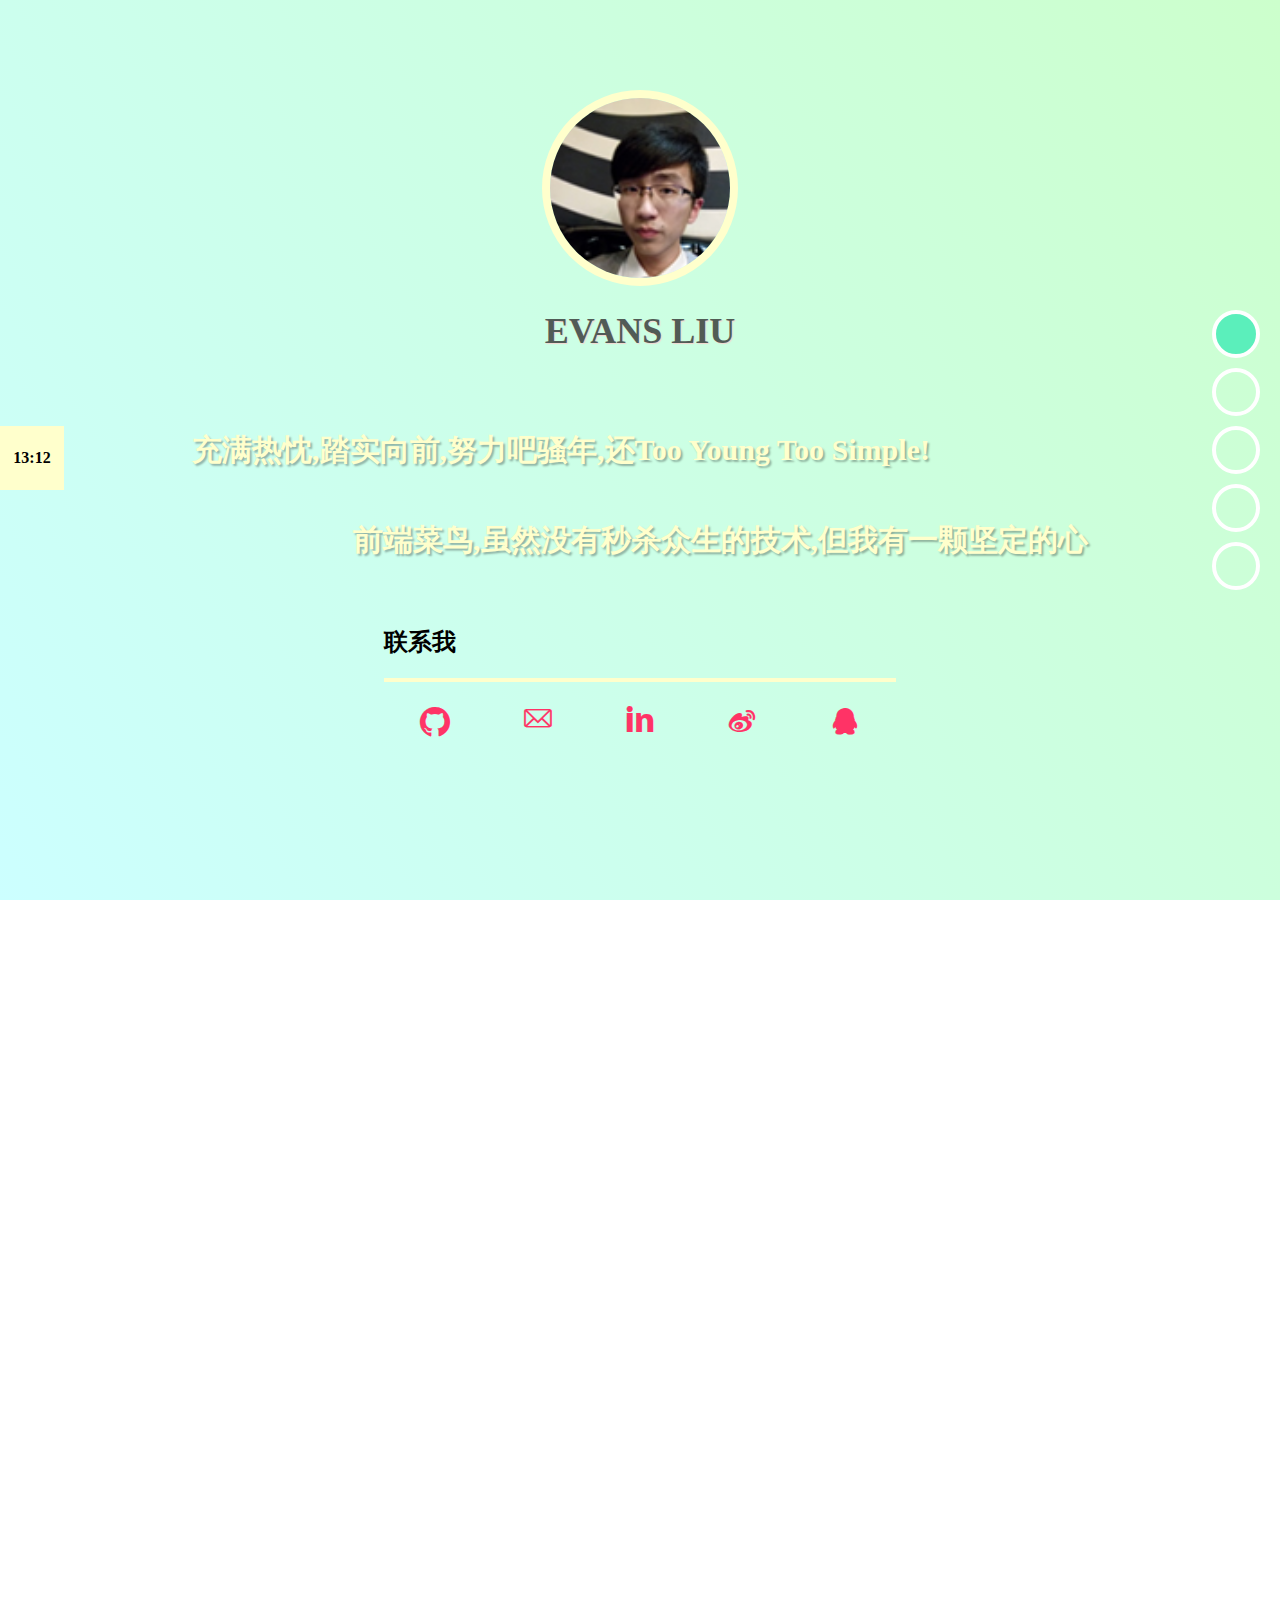
<file: index.html>
<!DOCTYPE html>
<html lang="en">
	<head>
		<meta name="viewport" content="width=device-width,initial-scale=1.0">
		<meta charset="UTF-8">
		<title>Resume</title>
		<link rel="shortcut icon" href="img/ico/ico.ico" />
		<link rel="stylesheet" href="stylesheets/screen.css">
	</head>
	<body>
		
		<div id="container">
			<div class="sections">
				<div class="section" id="section_0">
					<div class="section_wrap">
						<figure>
							<img src="img/head/1.jpg" alt="">
							<figcaption>
							<h1>EVANS LIU</h1>
							</figcaption>
						</figure>
						<section>
							<h2 class="move_hTitle">充满热忱,踏实向前,努力吧骚年,还Too Young Too Simple!</h2>
							<h2 class="move_hTitle_last">前端菜鸟,虽然没有秒杀众生的技术,但我有一颗坚定的心</h2>
						</section>
					</div>
					<footer>
						<h3>联系我</h3>
						<div id="hr"/></div>
						<ul>
							<li><a class="iconfont" href="https://github.com/lydia1883">&#xe602;</a></li>
							<li><a class="iconfont" href="mailto://986981086@qq.com">&#xe603;</a></li>
							<li><a class="iconfont" href="http://www.linkedin.com/?trk=nav_lingying_logo">&#xe605;</a></li>
							<li><a class="iconfont" href="http://weibo.com/p/1005051890439057?is_all=1">&#xe601;</a></li>
							<li><a class="iconfont" href="tencent://message/?uin=986981086&Site=我的网站&Menu=yes ">&#xe600;</a></li>
						</ul>
					</footer>
				</div>
				<div class="section" id="section_1">
					<h1>熟悉与了解前端技能</h1>
					<aside>
						<dl>
							<dt>JavaScript</dt>
							<dd>简单特效的制作</dd>
							<dd>闭包、面向对象有一定了解</dd>
							<dd>语句、运算符、流程控制较熟练</dd>
							<dd>AJAX与BOM、JSON技术的了解</dd>
						</dl>
						<dl>
							<dt>CSS</dt>
							<dd>兼容性的解决</dd>
							<dd>CSS3新特性</dd>
							<dd>响应式布局</dd>
							<dd>CSS技巧</dd>
						</dl>
						<dl>
							<dt>框架与类库</dt>
							<dd>AngularJs</dd>
							<dd>jQuery</dd>
							<dd>SeaJs/RequireJs</dd>
							<dd>BootStrap</dd>
						</dl>
						<dl>
							<dt>工具</dt>
							<dd>git</dd>
							<dd>github.com</dd>
							<dd>PS</dd>
							<dd>DW,Sublime,WebStrom</dd>
						</dl>
					</aside>
					
					<section>
						<h2>了解知识点以及框架工具、技能</h2>
						<ol>
							<li>
								<strong>JavaScript面向对象</strong>
							</li>
							<li>
								<strong>JavaScriptAjax</strong>
							</li>
							<li>
								<strong>DOM操作</strong>
							</li>
							<li>
								<strong>简单浏览器兼容问题</strong>
							</li>
							<li>
								<strong>JavaScript原型链与继承</strong>
							</li>
							<li>
								<strong>JavaScript语句、表达式与运算符</strong>
							</li>
							<li>
								<strong>CSS响应式布局</strong>
							</li>
							<li>
								<strong>CSS盒模型</strong>
							</li>
							<li>
								<strong>HTML5新标签及表单控件</strong>
							</li>
							<li ><strong>会使用Sass与Compass</strong></li>
							<li ><strong>了解AngularJs的使用</strong></li>
							<li ><strong>熟悉PS切图工具的使用</strong></li>
							<li ><strong>了解Bootstrap的使用</strong></li>
							<li ><strong>熟悉jQuery的使用</strong></li>
							<li ><strong>了解入门级jQ插件的编写</strong></li>
							<li ><strong>了解HTML5新特性,学习H5的js API</strong></li>
							<li ><strong>了解Sublime,DW,WebStorm的使用</strong></li>
							<li ><strong>正在学习移动端开发</strong></li>
							<li ><strong>正在学习Git的使用</strong></li>
							<li ><strong>了解PHP入门级使用</strong></li>
							<li ><strong>了解FireFox、chrome等调试工具的使用</strong></li>
							<li ><strong>了解Wamp工具的本地服务器环境的使用</strong></li>
							<li ><strong>使用过RequireJs/seaJs进行模块化开发</strong></li>
							<li ><strong>熟悉CSS3新特性并可使用</strong></li>
						</ol>
						
					</section>
				</div>
				<div class="section" id="section_2">
					
				<header><h1>简单的DEMO以及小作品</h1></header>
				
				<div class="img_show">
					<ol>
						<li class="active"></li>
						<li></li>
						<li></li>
						<li></li>
						<li></li>
					</ol>
					<ul>
						<li>
							<header class="clearfix">
								<h3>2048小游戏</h3>
								<h4>源码请前往<a href="https://github.com/lydia1883/DIY-2048">Github</a></h4>
							</header>
							<section >
								<figure>
									<a href="javascript:;" title="点击看大图"><img src="img/images/2048.png" alt=""></a>
									<figcaption>
									<h2>2048游戏,主要运用了原生Javascript技术,采用二维数组及多重循环制作棋盘,棋子等逻辑，采用面向过程的写法及MVC的设计模式,利用函数生成数据，然后通过监听用户事件告知控制器通知前端修改视图，将数据与视图分开，整合了动画控制器，工具控制器以及主题逻辑</h2>
									</figcaption>
								</figure>
							</section>
						</li>
						<li>
							<header class="clearfix">
								<h3>淘宝商城首页</h3>
								<h4>源码请前往<a href="https://github.com/lydia1883/TaoBao">Github</a></h4>
							</header>
							<section>
								<figure>
									<a href="javascript:;" title="点击看大图"><img src="img/images/淘宝.png" alt=""></a>
									<figcaption>
									<h2>淘宝商城首页,主要运用了原生Javascript技术,PS切图,CSS兼容,jQuery技术,大量的CSS布局技巧如:负边距,CSS精灵。js方面主要是轮播图、选项卡、鼠标移入显示隐藏等简单特效。</h2>
									</figcaption>
								</figure>
							</section>
						</li>
						<li>
							<header class="clearfix">
								<h3>京东商城首页</h3>
								<h4>源码请前往<a href="https://github.com/lydia1883/JD-MALL">Github</a></h4>
							</header>
							<section>
								<figure>
									<a href="javascript:;" title="点击看大图"><img src="img/images/jd.png" alt=""></a>
									<figcaption>
									<h2>京东商城首页,同样运用了原生JavaScript技术,PS切图,CSS兼容技术,jQuery技术,大量的CSS布局技巧如:负边距,CSS精灵。js方面主要是轮播图、鼠标移入显示隐藏等简单特效。</h2>
									</figcaption>
								</figure>
							</section>
						</li>
						<li>
							<header class="clearfix">
								<h3>QQ空间时光轴</h3>
								<h4>源码请前往<a href="https://github.com/lydia1883/Time-line">Github</a></h4>
							</header>
							<section>
								<figure>
									<a href="javascript:;" title="点击看大图"><img src="img/images/时光轴.png" alt=""></a>
									<figcaption>
									<h2>QQ空间时光轴,运用了原生JavaScript前端模板技术,PS切图,CSS布局。前端模板主要运用模板将数据与视图分离，通过编写控制器的方式将模板数据替换html模板，其次编写一些动画逻辑</h2>
									</figcaption>
								</figure>
							</section>
						</li>
						<li>
							<header class="clearfix">
								<h3>锋利的jQ,商城页面</h3>
								<h4>源码请前往<a href="https://github.com/lydia1883/JQ-MALL">Github</a></h4>
							</header>
							<section>
								<figure>
									<a href="javascript:;" title="点击看大图"><img src="img/images/jq.png" alt=""></a>
									<figcaption>
									<h2>锋利的jQ,商城页面,运用了大量JQ技术,PS切图,CSS布局。商城主要运用javaScript的DOM工具方法，以及DOM操作达到逻辑</h2>
									</figcaption>
								</figure>
							</section>
						</li>
					</ul>
				</div>
				<section id="Mark">
					
					<figure >
						<img src="img/images/2048.png" alt="">
						<figcaption><p>2048小游戏</p></figcaption>
						<a class="close" href="javascript:;">
							×
						</a>
					</figure>
					<figure >
						<img src="img/images/淘宝.png" alt="">
						<figcaption><p>淘宝商城首页</p></figcaption>
						<a class="close" href="javascript:;">
							×
						</a>
					</figure>
					<figure >
						<img src="img/images/jd.png" alt="">
						<figcaption><p>京东商城首页</p></figcaption>
						<a class="close" href="javascript:;">
							×
						</a>
					</figure>
					<figure >
						<img src="img/images/时光轴.png" alt="">
						<figcaption><p>QQ空间时光轴</p></figcaption>
						<a class="close" href="javascript:;">
							×
						</a>
					</figure>
					<figure>
						<img src="img/images/jq.png" alt="">
						<figcaption><p>锋利的jQ,商城页面</p></figcaption>
						<a class="close" href="javascript:;">
							×
						</a>
					</figure>
				</section>
			</div>
			<div class="section" id="section_3">
				
				<section>
					<header>
						<h1>个人简介</h1>
					</header>
					
					<article>
						
						<h2>基本情况</h2>
						
						<ul>
							<li><a href="javascript:;">中文名:刘雨</a></li>
							<li><a href="javascript:;">英文名:EVANS</a></li>
							<li><a href="javascript:;">出生日期:1993.08.31</a></li>
							<li><a href="javascript:;">兴趣爱好:前端,体育</a></li>
							<li><a href="javascript:;">出生地:沈阳</a></li>
							<li><a href="javascript:;">工作居住于:北京</a></li>
							<li><a href="javascript:;">学习前端:1年</a></li>
							<li><a href="javascript:;">年龄:22</a></li>
							<li><a href="javascript:;">性别:男</a></li>
						</ul>
						
					</article>
					<article>
						
						<h2>技能情况</h2>
						<ul>
							<li><a href="javascript:;">熟悉编辑软件:sublime,Dw,WebStrom的使用</a></li>
							<li><a href="javascript:;">了解github的上传,fork等功能</a></li>
							<li><a href="javascript:;">熟悉响应式布局,会用媒体查询</a></li>
							<li><a href="javascript:;">简单浏览器兼容问题</a></li>
							<li><a href="javascript:;">阅读书籍:js权威指南,js高级程序设计</a></li>
							<li><a href="javascript:;">了解FireFox、chrome等调试工具的使用</a></li>
							<li><a href="javascript:;">熟悉CSS3新特性并可使用</a></li>
							<li><a href="javascript:;">了解Wamp工具的本地服务器环境的使用</a></li>
							<li><a href="javascript:;">遵循WEB标准及编码,语义化明确</a></li>
						</ul>
						
					</article>
					<footer>
						
						<div class="hr">
							<div class="dot">
								<div class="timeline">
									<h3>辽宁金融职业学院</h3>
									<p>金融系就读,曾任团委干事,并获得过校主持人比赛最佳人气奖项</p>
								</div>
								
								<span>2012</span>
								<div class="inner_dot"></div>
							</div>
							<div class="dot">
								<div class="timeline">
									<h3>东北财经大学</h3>
									<p>学习至今考取东北财经大学本科学历</p>
								</div>
								<span>2013.1</span>
								<div class="inner_dot"></div>
							</div>
							<div class="dot">
								<div class="timeline">
									
									<h3>建设银行沈阳和平支行实习</h3>
									<p>职位:大堂副理,在职期间受到行长及同事的赞许</p>
									
								</div>
								<span>2014.1</span>
								<div class="inner_dot"></div>
							</div>
							<div class="dot">
								<div class="timeline">
									
									<h3>迅销商贸(北京)有限公司</h3>
									<p>职位:店铺销售,销售期间,尽职尽责,为店铺创造最大化效益</p>
									
								</div>
								<span>2014.5-2014-12</span>
								<div class="inner_dot"></div>
							</div>
							<div class="dot">
								<div class="timeline">
									
									<h3>沈阳曼伟餐饮有限公司</h3>
									<p>职位:人事助理,处理包括面试、做表等人事相关工作</p>
									
								</div>
								<span>2014.12-2015.5</span>
								<div class="inner_dot"></div>
							</div>
						</div>
					</footer>
				</section>
			</div>
			<div class="section" id="section_4">
				<section>
				<header><h1>感兴趣,请您联系我</h1></header>
				<article>
					
					<ul>
						<li><a href="https://github.com/lydia1883"><i class="iconfont"></i></a></li>
						<li><a href="http://weibo.com/p/1005051890439057"><i class="iconfont"></i></a></li>
						<li><a href="mailto://986981086@qq.com"><i class="iconfont">&#xe603;</i></a></li>
						<li><a href="http://www.linkedin.com/?trk=nav_lingying_logo"><i class="iconfont">&#xe605;</i></a></li>
						<li><a href="tencent://message/?uin=986981086&Site=我的网站&Menu=yes "><i class="iconfont">&#xe600;</i></a></li>
					</ul>
					
					<footer>
						<h2>联系方式</h2>
						<h3>TEL:13080866410</h3>
						<h3>QQ:986981086</h3>
						<h3>邮箱:liuyu19930831@live.com || 986981086@qq.com</h3>
					</footer>
				</article>
			</section>
		</div>
	</div>
</div>
<aside id="aside">
	
	<time>
	<article>
		<ul>
			<li>0</li>
			<li>0</li>
			<li>:</li>
			<li>0</li>
			<li>0</li>
			<li>:</li>
			<li>0</li>
			<li>0</li>
		</ul>
	</article>
	<span>12:30</span>
	</time>
	
</aside>

<!--<script src="js/index.js"></script>
<script src="js/jquery-2.1.4.min.js"></script>
<script src="js/PageSwitch.js"></script>
<script>

</script>-->
<script src="js/require.js" data-main="js/main"></script>


</body>
</html>
</file>
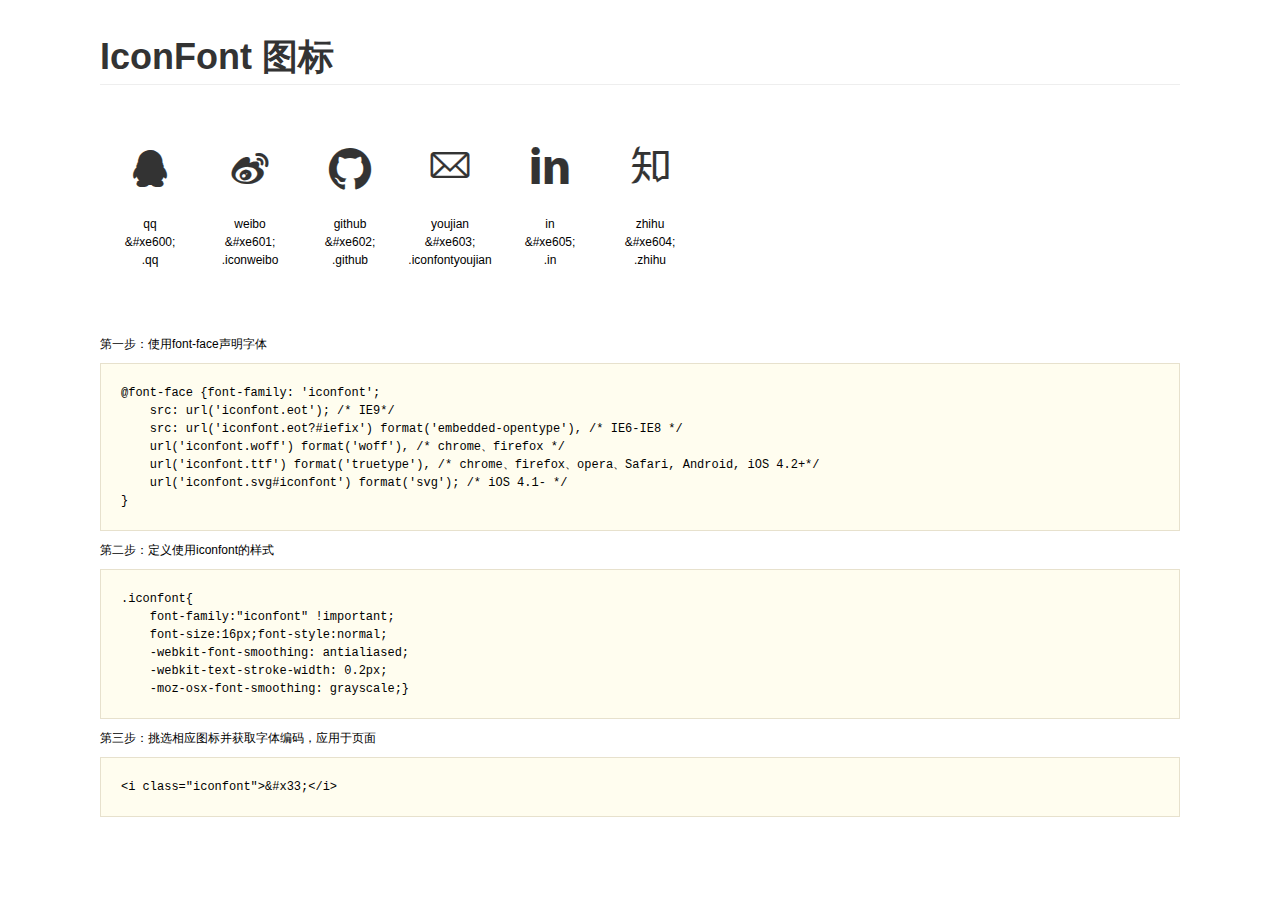
<file: icon/demo.html>
<!DOCTYPE html>
<html>
<head>
    <meta charset="utf-8"/>
    <title>IconFont</title>
    <link rel="stylesheet" href="demo.css">
    <link rel="stylesheet" href="iconfont.css">
</head>
<body>
    <div class="main">
        <h1>IconFont 图标</h1>
        <ul class="icon_lists clear">
            
                <li>
                <i class="icon iconfont">&#xe600;</i>
                    <div class="name">qq</div>
                    <div class="code">&amp;#xe600;</div>
                    <div class="fontclass">.qq</div>
                </li>
            
                <li>
                <i class="icon iconfont">&#xe601;</i>
                    <div class="name">weibo</div>
                    <div class="code">&amp;#xe601;</div>
                    <div class="fontclass">.iconweibo</div>
                </li>
            
                <li>
                <i class="icon iconfont">&#xe602;</i>
                    <div class="name">github</div>
                    <div class="code">&amp;#xe602;</div>
                    <div class="fontclass">.github</div>
                </li>
            
                <li>
                <i class="icon iconfont">&#xe603;</i>
                    <div class="name">youjian</div>
                    <div class="code">&amp;#xe603;</div>
                    <div class="fontclass">.iconfontyoujian</div>
                </li>
            
                <li>
                <i class="icon iconfont">&#xe605;</i>
                    <div class="name">in</div>
                    <div class="code">&amp;#xe605;</div>
                    <div class="fontclass">.in</div>
                </li>
            
                <li>
                <i class="icon iconfont">&#xe604;</i>
                    <div class="name">zhihu</div>
                    <div class="code">&amp;#xe604;</div>
                    <div class="fontclass">.zhihu</div>
                </li>
            
        </ul>


        <div class="helps">
            第一步：使用font-face声明字体
            <pre>
@font-face {font-family: 'iconfont';
    src: url('iconfont.eot'); /* IE9*/
    src: url('iconfont.eot?#iefix') format('embedded-opentype'), /* IE6-IE8 */
    url('iconfont.woff') format('woff'), /* chrome、firefox */
    url('iconfont.ttf') format('truetype'), /* chrome、firefox、opera、Safari, Android, iOS 4.2+*/
    url('iconfont.svg#iconfont') format('svg'); /* iOS 4.1- */
}
</pre>
第二步：定义使用iconfont的样式
            <pre>
.iconfont{
    font-family:"iconfont" !important;
    font-size:16px;font-style:normal;
    -webkit-font-smoothing: antialiased;
    -webkit-text-stroke-width: 0.2px;
    -moz-osx-font-smoothing: grayscale;}
</pre>
第三步：挑选相应图标并获取字体编码，应用于页面
<pre>
&lt;i class="iconfont"&gt;&amp;#x33;&lt;/i&gt;
</pre>
        </div>

    </div>
</body>
</html>
</file>
<file: stylesheets/screen.css>
@charset "UTF-8";
/* Welcome to Compass.
 * In this file you should write your main styles. (or centralize your imports)
 * Import this file using the following HTML or equivalent:
 * <link href="/stylesheets/screen.css" media="screen, projection" rel="stylesheet" type="text/css" /> */
/* line 5, C:/Ruby22-x64/lib/ruby/gems/2.2.0/gems/compass-core-1.0.3/stylesheets/compass/reset/_utilities.scss */
html, body, div, span, applet, object, iframe,
h1, h2, h3, h4, h5, h6, p, blockquote, pre,
a, abbr, acronym, address, big, cite, code,
del, dfn, em, img, ins, kbd, q, s, samp,
small, strike, strong, sub, sup, tt, var,
b, u, i, center,
dl, dt, dd, ol, ul, li,
fieldset, form, label, legend,
table, caption, tbody, tfoot, thead, tr, th, td,
article, aside, canvas, details, embed,
figure, figcaption, footer, header, hgroup,
menu, nav, output, ruby, section, summary,
time, mark, audio, video {
  margin: 0;
  padding: 0;
  border: 0;
  font: inherit;
  font-size: 100%;
  vertical-align: baseline;
}

/* line 22, C:/Ruby22-x64/lib/ruby/gems/2.2.0/gems/compass-core-1.0.3/stylesheets/compass/reset/_utilities.scss */
html {
  line-height: 1;
}

/* line 24, C:/Ruby22-x64/lib/ruby/gems/2.2.0/gems/compass-core-1.0.3/stylesheets/compass/reset/_utilities.scss */
ol, ul {
  list-style: none;
}

/* line 26, C:/Ruby22-x64/lib/ruby/gems/2.2.0/gems/compass-core-1.0.3/stylesheets/compass/reset/_utilities.scss */
table {
  border-collapse: collapse;
  border-spacing: 0;
}

/* line 28, C:/Ruby22-x64/lib/ruby/gems/2.2.0/gems/compass-core-1.0.3/stylesheets/compass/reset/_utilities.scss */
caption, th, td {
  text-align: left;
  font-weight: normal;
  vertical-align: middle;
}

/* line 30, C:/Ruby22-x64/lib/ruby/gems/2.2.0/gems/compass-core-1.0.3/stylesheets/compass/reset/_utilities.scss */
q, blockquote {
  quotes: none;
}
/* line 103, C:/Ruby22-x64/lib/ruby/gems/2.2.0/gems/compass-core-1.0.3/stylesheets/compass/reset/_utilities.scss */
q:before, q:after, blockquote:before, blockquote:after {
  content: "";
  content: none;
}

/* line 32, C:/Ruby22-x64/lib/ruby/gems/2.2.0/gems/compass-core-1.0.3/stylesheets/compass/reset/_utilities.scss */
a img {
  border: none;
}

/* line 116, C:/Ruby22-x64/lib/ruby/gems/2.2.0/gems/compass-core-1.0.3/stylesheets/compass/reset/_utilities.scss */
article, aside, details, figcaption, figure, footer, header, hgroup, main, menu, nav, section, summary {
  display: block;
}

/* line 9, ../sass/screen.scss */
body, html {
  height: 100%;
  overflow: hidden;
}

/* line 13, ../sass/screen.scss */
a {
  text-decoration: none;
}

/* line 14, ../sass/screen.scss */
body {
  background-color: #FFFFCC;
  background: -webkit-linear-gradient(top right, #FFFFCC, #FF3366);
  background: -o-linear-gradient(top right, #FFFFCC, #FF3366);
  background: -ms-linear-gradient(top right, #FFFFCC, #FF3366);
  background: -moz-linear-gradient(top right, #FFFFCC, #FF3366);
  background: linear-gradient(top right, #FFFFCC, #FF3366);
  font-size: 12px;
  font-family: "微软雅黑";
}

/* line 23, ../sass/screen.scss */
.clearfix:after {
  content: ".";
  height: 0;
  clear: both;
  visibility: hidden;
  display: block;
}

/* line 30, ../sass/screen.scss */
.clear {
  zoom: 1;
}

@font-face {
  font-family: 'iconfont';
  src: url("../icon/iconfont.eot");
  /* IE9*/
  src: url("../icon/iconfont.eot?#iefix") format("embedded-opentype"), url("../icon/iconfont.woff") format("woff"), url("../icon/iconfont.ttf") format("truetype"), url("../icon/iconfont.svg#iconfont") format("svg");
  /* iOS 4.1- */
}
/* line 41, ../sass/screen.scss */
.iconfont {
  font-family: "iconfont" !important;
  font-size: 16px;
  font-style: normal;
  -webkit-font-smoothing: antialiased;
  -webkit-text-stroke-width: 0.2px;
  -moz-osx-font-smoothing: grayscale;
}

/* line 48, ../sass/screen.scss */
.pages {
  position: absolute;
  z-index: 500;
}

/* line 49, ../sass/screen.scss */
.pages li {
  float: left;
  width: 40px;
  height: 40px;
  border: 4px solid #fff;
  border-radius: 50%;
  margin: 10px;
}

/* line 56, ../sass/screen.scss */
.pages li.active {
  background: #5BEFBB;
}

/* line 60, ../sass/screen.scss */
.left {
  float: left;
  width: 25%;
}

/* line 64, ../sass/screen.scss */
.vertical {
  position: absolute;
  right: 10px;
  top: 50%;
  margin-top: -150px;
}

/* line 65, ../sass/screen.scss */
.horizontal {
  position: absolute;
  bottom: 10px;
  left: 50%;
  margin-left: -150px;
}

/* line 66, ../sass/screen.scss */
.vertical li {
  float: none;
}

/* line 69, ../sass/screen.scss */
.horizontal li {
  float: left;
}

/* line 75, ../sass/screen.scss */
#container, .sections {
  position: relative;
}

/* line 78, ../sass/screen.scss */
#container, .sections, .section {
  height: 100%;
}

/* line 81, ../sass/screen.scss */
.sections {
  width: 100%;
  -webkit-transition: all 3s linear;
  -o-transition: all 3s linear;
  -moz-transition: all 3s linear;
  transition: all 3s linear;
}

/*头部动画*/
@keyframes move_head {
  from {
    opacity: 0.2;
    filter: alpha(opacity=20);
  }
  to {
    opacity: 1;
    filter: alpha(opacity=100);
  }
}
/*标题动画*/
@keyframes move_hTitle {
  from {
    margin-left: 0;
  }
  to {
    margin-left: 15%;
  }
}
/*标题动画*/
@keyframes move_hTitle_last {
  from {
    margin-right: 0;
  }
  to {
    margin-right: 15%;
  }
}
/*首页边框动画*/
@keyframes move_Border {
  from {
    width: 0;
  }
  to {
    width: 100%;
  }
}
/*第一个区块*/
/* line 127, ../sass/screen.scss */
#section_0 {
  background: #CCFFCC;
  opacity: 1;
  filter: alpha(opacity=100);
  background: -webkit-linear-gradient(top right, #CCFFCC, #CCFFFF);
  background: -o-linear-gradient(top right, #CCFFCC, #CCFFFF);
  background: -ms-linear-gradient(top right, #CCFFCC, #CCFFFF);
  background: -moz-linear-gradient(top right, #CCFFCC, #CCFFFF);
  background: linear-gradient(top right, #CCFFCC, #CCFFFF);
  position: relative;
  /*区块内容器*/
  /*头像*/
  /*figure结束*/
  /*section开始*/
  /*底部联系方式*/
  /*联系方式主体内容*/
}
/* line 133, ../sass/screen.scss */
#section_0 .section_wrap {
  width: 100%;
  height: 100%;
  position: relative;
  left: 0;
  top: 0;
}
/* line 139, ../sass/screen.scss */
#section_0 figure {
  position: absolute;
  left: 50%;
  top: 10%;
  margin-left: -10em;
  width: 20em;
  height: 20em;
  /*描述*/
}
/* line 143, ../sass/screen.scss */
#section_0 figure img {
  display: block;
  width: 15em;
  height: 15em;
  border-radius: 50%;
  margin: 0 auto;
  border: 8px solid #FFFFCC;
  -webkit-transition: all 1s;
  -o-transition: all 1s;
  -moz-transition: all 1s;
  transition: all 1s;
}
/* line 150, ../sass/screen.scss */
#section_0 figure img:hover {
  border-radius: 0;
}
/* line 155, ../sass/screen.scss */
#section_0 figure figcaption {
  display: block;
  margin: 0 auto;
  width: 20em;
  height: 5em;
}
/* line 160, ../sass/screen.scss */
#section_0 figure figcaption h1 {
  font-size: 3em;
  text-align: center;
  line-height: 2.5em;
  font-weight: 700;
  color: #333;
  text-shadow: 1px 1px 1px #fcc;
  opacity: 0.8;
  filter: alpha(opacity=80);
  -webkit-transition: all 1s;
  -o-transition: all 1s;
  -moz-transition: all 1s;
  transition: all 1s;
}
/* line 169, ../sass/screen.scss */
#section_0 figure figcaption h1:hover {
  color: #660066;
  opacity: 1;
  filter: alpha(opacity=100);
}
/* line 178, ../sass/screen.scss */
#section_0 section {
  width: 100%;
  position: absolute;
  top: 45%;
  /*标题开始*/
  /*标题动画*/
}
/* line 183, ../sass/screen.scss */
#section_0 section:hover h2 {
  color: navy;
  -webkit-transform: translateX(10%);
  -ms-transform: translateX(10%);
  -moz-transform: translateX(10%);
  -o-transform: translateX(10%);
  transform: translateX(10%);
}
/* line 187, ../sass/screen.scss */
#section_0 section:hover h2:last-child {
  color: navy;
  -webkit-transform: translateX(-10%);
  -ms-transform: translateX(-10%);
  -moz-transform: translateX(-10%);
  -o-transform: translateX(-10%);
  transform: translateX(-10%);
}
/* line 193, ../sass/screen.scss */
#section_0 section h2 {
  font-size: 2.5em;
  font-weight: bold;
  font-family: Cambria;
  text-shadow: 2px 2px 2px rgba(0, 0, 0, 0.3);
  text-align: left;
  margin-left: 5em;
  line-height: 3em;
  color: #FFFFCC;
  -webkit-transition: all 1s;
  -o-transition: all 1s;
  -moz-transition: all 1s;
  transition: all 1s;
}
/* line 206, ../sass/screen.scss */
#section_0 section h2:last-child {
  text-align: right;
  margin-right: 5em;
}
/* line 212, ../sass/screen.scss */
#section_0 section h2.move_hTitle {
  -webkit-animation: 2s move_hTitle ease-in;
  -o-animation: 2s move_hTitle ease-in;
  -moz-animation: 2s move_hTitle ease-in;
  animation: 2s move_hTitle ease-in;
  margin-left: 15%;
}
/* line 216, ../sass/screen.scss */
#section_0 section h2.move_hTitle_last {
  -webkit-animation: 2s move_hTitle_last ease-in;
  -o-animation: 2s move_hTitle_last ease-in;
  -moz-animation: 2s move_hTitle_last ease-in;
  animation: 2s move_hTitle_last ease-in;
  margin-right: 15%;
}
/* line 224, ../sass/screen.scss */
#section_0 #hr {
  width: 100%;
  height: 4px;
  background: #FFFFCC;
  -webkit-animation: 2s move_Border ease-in;
  -o-animation: 2s move_Border ease-in;
  -moz-animation: 2s move_Border ease-in;
  animation: 2s move_Border ease-in;
}
/* line 231, ../sass/screen.scss */
#section_0 footer {
  position: absolute;
  left: 50%;
  bottom: 10%;
  width: 40%;
  height: 20%;
  margin-left: -20%;
}
/* line 238, ../sass/screen.scss */
#section_0 footer h3 {
  color: #000;
  height: 2em;
  font-weight: 700;
  font-size: 2em;
}
/* line 246, ../sass/screen.scss */
#section_0 footer ul {
  height: 100%;
}
/* line 248, ../sass/screen.scss */
#section_0 footer ul li {
  width: 20%;
  height: 100%;
  float: left;
  -webkit-transition: all 1s;
  -o-transition: all 1s;
  -moz-transition: all 1s;
  transition: all 1s;
}
/* line 252, ../sass/screen.scss */
#section_0 footer ul li:hover {
  -webkit-transform: scale(1.5);
  -ms-transform: scale(1.5);
  -moz-transform: scale(1.5);
  -o-transform: scale(1.5);
  transform: scale(1.5);
}
/* line 254, ../sass/screen.scss */
#section_0 footer ul li:hover a {
  color: #660066;
}
/* line 256, ../sass/screen.scss */
#section_0 footer ul li a {
  display: block;
  text-align: center;
  line-height: 2.5em;
  color: #FF3366;
  font-size: 2.5em;
}

/*第一页响应式*/
@media all and (min-width: 768px) and (max-width: 970px) {
  /*标题开始*/
  /* line 272, ../sass/screen.scss */
  #section_0 section h2 {
    font-size: 2em;
    font-family: "微软雅黑";
  }
}
@media all and (min-width: 568px) and (max-width: 768px) {
  /* line 282, ../sass/screen.scss */
  #section_0 section h2 {
    font-size: 1.8em;
    font-family: "微软雅黑";
  }

  /*分页按钮*/
  /* line 291, ../sass/screen.scss */
  .pages li {
    width: 30px;
    height: 30px;
    margin: 8px;
  }

  /* line 295, ../sass/screen.scss */
  .vertical {
    margin-top: -135px;
  }

  /* line 296, ../sass/screen.scss */
  .horizontal {
    margin-left: -135px;
  }
}
@media all and (max-width: 568px) {
  /*分页按钮*/
  /* line 302, ../sass/screen.scss */
  .pages li {
    width: 16px;
    height: 16px;
    margin: 4px;
    border: 2px solid #fff;
  }

  /* line 307, ../sass/screen.scss */
  .vertical {
    margin-top: -70px;
  }

  /* line 308, ../sass/screen.scss */
  .horizontal {
    margin-left: -70px;
  }

  /* line 311, ../sass/screen.scss */
  #section_0 figure {
    width: 15em;
    height: 15em;
    margin-left: -7.5em;
  }
  /* line 314, ../sass/screen.scss */
  #section_0 figure img {
    width: 10em;
    height: 10em;
  }
  /* line 317, ../sass/screen.scss */
  #section_0 figure figcaption {
    width: 100%;
  }
  /* line 319, ../sass/screen.scss */
  #section_0 figure figcaption h1 {
    font-size: 2em;
  }

  /* line 324, ../sass/screen.scss */
  #section_0 section {
    top: 50%;
  }

  /* line 327, ../sass/screen.scss */
  #section_0 section h2 {
    margin: 2em;
    line-height: 1.5em;
    font-size: 1.5em;
    font-family: "微软雅黑";
  }

  /* line 336, ../sass/screen.scss */
  #section_0 footer {
    display: none;
  }
}
/*第二页开始*/
/* line 343, ../sass/screen.scss */
#section_1 {
  background: #CCFFCC;
  background: -webkit-linear-gradient(top right, #FFCCFF, #CCFFCC);
  background: -o-linear-gradient(top right, #FFCCFF, #CCFFCC);
  background: -ms-linear-gradient(top right, #FFCCFF, #CCFFCC);
  background: -moz-linear-gradient(top right, #FFCCFF, #CCFFCC);
  background: linear-gradient(top right, #FFCCFF, #CCFFCC);
  /*标题部分*/
  /*主题部分*/
  /*缩小后布局*/
}
/* line 347, ../sass/screen.scss */
#section_1 h1 {
  height: 4em;
  color: blueviolet;
  text-align: center;
  text-shadow: 5px 5px 5px #ccc;
  font-weight: 700;
  font-size: 4em;
  letter-spacing: 2px;
  line-height: 4em;
}
/* line 363, ../sass/screen.scss */
#section_1 aside {
  width: 95%;
  height: 70%;
  margin: 0 auto;
  display: none;
}
/* line 367, ../sass/screen.scss */
#section_1 aside dl {
  width: 48%;
  height: 44%;
  background: #000;
  float: left;
  margin: 0 2% 2% 0;
  box-shadow: 4px 4px 4px #000;
}
/* line 373, ../sass/screen.scss */
#section_1 aside dl dt {
  height: 3em;
  font-size: 26px;
  color: #CCFFFF;
  line-height: 3em;
  text-align: center;
}
/* line 379, ../sass/screen.scss */
#section_1 aside dl dd {
  color: #CCC;
  font-size: 18px;
  line-height: 30px;
  text-align: center;
}
/* line 387, ../sass/screen.scss */
#section_1 section {
  width: 100%;
  min-height: 80%;
  margin: 0 auto;
  /*标题*/
  /*主体内容*/
}
/* line 392, ../sass/screen.scss */
#section_1 section h2 {
  height: 2em;
  text-align: left;
  color: cornflowerblue;
  line-height: 2em;
  margin-left: 4em;
  text-shadow: 4px 4px 3px #ccc;
  font-size: 2em;
  font-weight: 400;
}
/* line 406, ../sass/screen.scss */
#section_1 section ol {
  position: relative;
  margin: 0 auto;
  width: 124em;
  height: 80%;
}
/* line 411, ../sass/screen.scss */
#section_1 section ol li {
  position: absolute;
  background-color: #eeeeee;
  width: 11em;
  height: 11em;
  text-shadow: 3px 3px 2px #ccc;
  border-radius: 50%;
  text-align: center;
  word-break: break-all;
  font-size: 16px;
  font-weight: 700;
  -webkit-transition: all 1s;
  -o-transition: all 1s;
  -moz-transition: all 1s;
  transition: all 1s;
}
/* line 424, ../sass/screen.scss */
#section_1 section ol li:hover {
  -webkit-transform: scale(1.2);
  -ms-transform: scale(1.2);
  -moz-transform: scale(1.2);
  -o-transform: scale(1.2);
  transform: scale(1.2);
  z-index: 2;
  background-color: #ffff00;
}
/* line 428, ../sass/screen.scss */
#section_1 section ol li:hover strong {
  color: #660066;
}
/* line 432, ../sass/screen.scss */
#section_1 section ol li strong {
  display: block;
  width: 100%;
  height: 1em;
  text-align: center;
  position: absolute;
  left: 0;
  top: 5em;
}

/*第二页响应式*/
@media all and (min-width: 970px) and (max-width: 1770px) {
  /* line 446, ../sass/screen.scss */
  #section_1 section {
    display: none;
  }
  /* line 449, ../sass/screen.scss */
  #section_1 aside {
    display: block;
    width: 80%;
    position: absolute;
    left: 10%;
    top: 20%;
  }
  /* line 455, ../sass/screen.scss */
  #section_1 aside dl {
    width: 48%;
    -webkit-transition: all 1s;
    -o-transition: all 1s;
    -moz-transition: all 1s;
    transition: all 1s;
  }
  /* line 458, ../sass/screen.scss */
  #section_1 aside dl:hover {
    -webkit-transform: scale(1.2);
    -ms-transform: scale(1.2);
    -moz-transform: scale(1.2);
    -o-transform: scale(1.2);
    transform: scale(1.2);
    background-color: beige;
  }
  /* line 461, ../sass/screen.scss */
  #section_1 aside dl:hover dd {
    color: navy;
  }
  /* line 465, ../sass/screen.scss */
  #section_1 aside dl dt {
    font-size: 25px;
    font-weight: bold;
    text-shadow: 2px 2px 2px #666;
  }
  /* line 470, ../sass/screen.scss */
  #section_1 aside dl dd {
    font-size: 20px;
    height: 2em;
    line-height: 2em;
  }
}
@media all and (min-width: 768px) and (max-width: 970px) {
  /* line 481, ../sass/screen.scss */
  #section_1 section {
    display: none;
  }
  /* line 484, ../sass/screen.scss */
  #section_1 aside {
    display: block;
    width: 80%;
    position: absolute;
    left: 10%;
    top: 20%;
  }
  /* line 490, ../sass/screen.scss */
  #section_1 aside dl {
    -webkit-transition: all 1s;
    -o-transition: all 1s;
    -moz-transition: all 1s;
    transition: all 1s;
  }
  /* line 492, ../sass/screen.scss */
  #section_1 aside dl:hover {
    -webkit-transform: scale(1.2);
    -ms-transform: scale(1.2);
    -moz-transform: scale(1.2);
    -o-transform: scale(1.2);
    transform: scale(1.2);
    background-color: beige;
  }
  /* line 495, ../sass/screen.scss */
  #section_1 aside dl:hover dd {
    color: lightsalmon;
  }
}
@media all and (min-width: 568px) and (max-width: 768px) {
  /* line 506, ../sass/screen.scss */
  #section_1 h1 {
    height: 3em;
    line-height: 3em;
    font-size: 3em;
  }
  /* line 511, ../sass/screen.scss */
  #section_1 section {
    display: none;
  }
  /* line 514, ../sass/screen.scss */
  #section_1 aside {
    display: block;
    width: 80%;
    position: absolute;
    left: 10%;
    top: 20%;
  }
  /* line 520, ../sass/screen.scss */
  #section_1 aside dl {
    -webkit-transition: all 1s;
    -o-transition: all 1s;
    -moz-transition: all 1s;
    transition: all 1s;
  }
  /* line 522, ../sass/screen.scss */
  #section_1 aside dl:hover {
    -webkit-transform: scale(1.2);
    -ms-transform: scale(1.2);
    -moz-transform: scale(1.2);
    -o-transform: scale(1.2);
    transform: scale(1.2);
    background-color: beige;
  }
  /* line 525, ../sass/screen.scss */
  #section_1 aside dl:hover dd {
    color: lightsalmon;
  }
}
@media all and (max-width: 568px) {
  /* line 537, ../sass/screen.scss */
  #section_1 h1 {
    height: 3em;
    line-height: 3em;
    font-size: 2em;
  }
  /* line 542, ../sass/screen.scss */
  #section_1 section {
    display: none;
  }
  /* line 545, ../sass/screen.scss */
  #section_1 aside {
    display: block;
    width: 80%;
    position: absolute;
    left: 10%;
    top: 20%;
  }
  /* line 551, ../sass/screen.scss */
  #section_1 aside dl {
    height: 40%;
  }
  /* line 553, ../sass/screen.scss */
  #section_1 aside dl dt {
    font-size: 1.5em;
  }
  /* line 556, ../sass/screen.scss */
  #section_1 aside dl dd {
    font-size: 1em;
    line-height: 1.6em;
  }
}
/*第三页轮播*/
/*遮罩*/
/* line 569, ../sass/screen.scss */
#Mark {
  overflow: hidden;
}
/* line 571, ../sass/screen.scss */
#Mark .close {
  position: absolute;
  top: 5%;
  right: 5%;
  background: #fff;
  width: 1.5em;
  height: 1.5em;
  color: #660066;
  line-height: 1.5em;
  text-align: center;
  z-index: 1000;
  font-size: 30px;
  font-weight: 700;
}
/* line 580, ../sass/screen.scss */
#Mark .close:hover {
  background-color: #CCFFFF;
  color: #FF3366;
}
/* line 590, ../sass/screen.scss */
#Mark figure {
  width: 100%;
  height: 100%;
  width: 100%;
  height: 100%;
  display: none;
  z-index: 999;
  position: absolute;
  left: 0;
  top: 0;
  background-color: rgba(0, 0, 0, 0.8);
}
/* line 596, ../sass/screen.scss */
#Mark figure.active {
  display: block;
}
/* line 603, ../sass/screen.scss */
#Mark figure figcaption p {
  height: 1.5em;
  color: #fff;
  font-size: 30px;
  line-height: 1.5em;
  text-align: center;
  margin-top: 1em;
}
/* line 611, ../sass/screen.scss */
#Mark figure img {
  display: block;
  width: 80%;
  height: 80%;
  width: 80%;
  height: 80%;
  border: 5px solid #000;
  position: absolute;
  left: 10%;
  top: 10%;
  z-index: 1000;
}

/*第三页*/
/* line 626, ../sass/screen.scss */
#section_2 {
  background: #CCFFCC;
  background: -webkit-linear-gradient(top right, #00CCFF, #99FF33);
  background: -o-linear-gradient(top right, #00CCFF, #99FF33);
  background: -ms-linear-gradient(top right, #00CCFF, #99FF33);
  background: -moz-linear-gradient(top right, #00CCFF, #99FF33);
  background: linear-gradient(top right, #00CCFF, #99FF33);
  /*标题部分*/
  /*轮播图*/
  /*按钮区域*/
  /*图区域*/
}
/* line 630, ../sass/screen.scss */
#section_2 h1 {
  width: 100%;
  height: 3em;
  font-size: 3em;
  font-weight: 700;
  line-height: 3em;
  text-align: center;
  color: #130E4A;
  text-shadow: 3px 3px 2px #ccc;
}
/* line 641, ../sass/screen.scss */
#section_2 .img_show {
  position: relative;
  width: 60%;
  height: 80%;
  margin: 0 auto;
  overflow: hidden;
}
/* line 646, ../sass/screen.scss */
#section_2 .img_show ol {
  position: absolute;
  left: 50%;
  bottom: 10%;
  width: 15em;
  height: 2em;
  margin-left: -7.5em;
}
/* line 652, ../sass/screen.scss */
#section_2 .img_show ol li {
  width: 1.5em;
  height: 1.5em;
  margin-right: 1em;
  background-color: #cccccc;
  float: left;
  border-radius: 50%;
  box-shadow: 2px 2px 2px #000;
}
/* line 659, ../sass/screen.scss */
#section_2 .img_show ol li.active {
  background: #ffff00;
}
/* line 667, ../sass/screen.scss */
#section_2 ul {
  position: absolute;
  left: 0;
  top: 0;
  width: 500%;
  height: 80%;
}
/* line 670, ../sass/screen.scss */
#section_2 ul li {
  width: 20%;
  height: 100%;
  padding: 1em 2em;
  box-sizing: border-box;
  float: left;
  border: 5px solid #eeeeee;
  box-shadow: 2px 2px 2px #000;
  border-radius: 10px;
  /*具体每张图片及文字介绍*/
}
/* line 680, ../sass/screen.scss */
#section_2 ul li h3 {
  width: 50%;
  height: 3em;
  color: #FFFFCC;
  letter-spacing: 1px;
  line-height: 3em;
  float: left;
  font-size: 26px;
  font-weight: 700;
}
/* line 692, ../sass/screen.scss */
#section_2 ul li h4 {
  width: 50%;
  height: 3em;
  line-height: 3em;
  float: right;
  font-size: 26px;
  color: brown;
  text-align: right;
}
/* line 700, ../sass/screen.scss */
#section_2 ul li h4 a {
  color: #130E4A;
  font-weight: bold;
}
/* line 706, ../sass/screen.scss */
#section_2 ul li section {
  width: 100%;
  height: 60%;
  padding-top: 1em;
}
/* line 709, ../sass/screen.scss */
#section_2 ul li section figure {
  width: 100%;
  height: 100%;
}
/* line 711, ../sass/screen.scss */
#section_2 ul li section figure img {
  display: block;
  width: 80%;
  height: 100%;
  border: 5px solid #eeeeee;
  margin: 0 auto;
  border-radius: 10px;
}
/* line 719, ../sass/screen.scss */
#section_2 ul li section figure figcaption {
  display: block;
  width: 100%;
}
/* line 722, ../sass/screen.scss */
#section_2 ul li section figure figcaption h2 {
  height: 20%;
  line-height: 1.5em;
  color: #CCFFFF;
  margin-top: 2%;
  font-weight: 700;
  font-size: 1.5em;
}

/*第三页响应式*/
@media all and (min-width: 970px) and (max-width: 1770px) {
  /* line 742, ../sass/screen.scss */
  #section_2 h1 {
    line-height: 3em;
    text-align: center;
    height: 3em;
    font-size: 2.4em;
  }

  /* line 747, ../sass/screen.scss */
  #section_2 ul li {
    padding: 1em 1.6em;
  }

  /* line 750, ../sass/screen.scss */
  #section_2 ul li h3, #section_2 ul li h4 {
    height: 2em;
    line-height: 2em;
    font-size: 20px;
  }

  /* line 755, ../sass/screen.scss */
  #section_2 ul li section figure figcaption h2 {
    font-size: 16px;
    line-height: 1.8em;
    margin-top: 1em;
  }
}
@media all and (min-width: 768px) and (max-width: 970px) {
  /* line 763, ../sass/screen.scss */
  #section_2 h1 {
    height: 3em;
    font-size: 2.2em;
    line-height: 3em;
    text-align: center;
  }

  /* line 768, ../sass/screen.scss */
  #section_2 .img_show {
    width: 90%;
  }

  /* line 771, ../sass/screen.scss */
  #section_2 ul li h3, #section_2 ul li h4 {
    font-size: 1.5em;
    height: 1.8em;
    line-height: 1.8em;
  }

  /* line 777, ../sass/screen.scss */
  #section_2 ul li section figure figcaption h2 {
    font-size: 16px;
    line-height: 1.3em;
    margin-top: 1em;
    letter-spacing: 1px;
    color: #660066;
  }
}
@media all and (min-width: 568px) and (max-width: 768px) {
  /* line 789, ../sass/screen.scss */
  #section_2 h1 {
    height: 4em;
    line-height: 4em;
    font-size: 2em;
  }

  /* line 794, ../sass/screen.scss */
  #section_2 .img_show {
    width: 90%;
  }

  /* line 797, ../sass/screen.scss */
  #section_2 ul li h3, #section_2 ul li h4 {
    font-size: 20px;
    height: 1em;
    line-height: 1em;
  }

  /* line 802, ../sass/screen.scss */
  #section_2 ul li section figure figcaption h2 {
    font-size: 14px;
    line-height: 1.3em;
    margin-top: 1em;
    color: #000;
  }
}
@media all and (max-width: 568px) {
  /* line 811, ../sass/screen.scss */
  #section_2 h1 {
    height: 4em;
    line-height: 4em;
    font-size: 1.8em;
  }

  /* line 816, ../sass/screen.scss */
  #section_2 .img_show {
    width: 90%;
  }

  /* line 819, ../sass/screen.scss */
  #section_2 ul li {
    height: 80%;
  }

  /* line 822, ../sass/screen.scss */
  #section_2 ul li header {
    line-height: 2em;
    height: 2em;
  }

  /* line 826, ../sass/screen.scss */
  #section_2 ul li h3, #section_2 ul li h4 {
    font-size: 16px;
    line-height: 1.4em;
    height: 1.4em;
  }

  /* line 831, ../sass/screen.scss */
  #section_2 ul li section figure {
    padding-top: 1em;
  }

  /* line 834, ../sass/screen.scss */
  #section_2 ul li section figure img {
    width: 100%;
    height: 100%;
  }

  /* line 837, ../sass/screen.scss */
  #section_2 ul li section figure figcaption h2 {
    display: none;
  }
}
/*第四页动画*/
@keyframes TimeLine {
  from {
    width: 0;
  }
  to {
    width: 100%;
  }
}
/*第四页*/
/* line 855, ../sass/screen.scss */
#section_3 {
  background: #CCFFCC;
  background: -webkit-linear-gradient(top right, #FFFFCC, #660066);
  background: -o-linear-gradient(top right, #FFFFCC, #660066);
  background: -ms-linear-gradient(top right, #FFFFCC, #660066);
  background: -moz-linear-gradient(top right, #FFFFCC, #660066);
  background: linear-gradient(top right, #FFFFCC, #660066);
  /*底部时间轴*/
  /*名片*/
}
/* line 859, ../sass/screen.scss */
#section_3 footer {
  clear: both;
  width: 100%;
}
/* line 862, ../sass/screen.scss */
#section_3 footer .hr {
  position: absolute;
  bottom: 15%;
  width: 100%;
  height: 4px;
  background: #660066;
  -webkit-animation: 2s TimeLine ease-in;
  -o-animation: 2s TimeLine ease-in;
  -moz-animation: 2s TimeLine ease-in;
  animation: 2s TimeLine ease-in;
}
/* line 868, ../sass/screen.scss */
#section_3 footer .hr .dot {
  position: absolute;
  left: 7%;
  top: 50%;
  margin-top: -0.75em;
  width: 1.5em;
  height: 1.5em;
  border-radius: 50%;
  background-color: #ccc;
}
/* line 874, ../sass/screen.scss */
#section_3 footer .hr .dot .timeline {
  display: none;
  padding: 1em;
  width: 18em;
  height: 18em;
  border-radius: 1em;
  background-color: yellow;
  position: absolute;
  left: 50%;
  top: -22em;
  margin-left: -10em;
  box-shadow: 3px 3px 3px #666;
  /*三角形*/
}
/* line 884, ../sass/screen.scss */
#section_3 footer .hr .dot .timeline p {
  height: 4em;
  color: #666;
  font-size: 20px;
  line-height: 2em;
  text-shadow: 2px 2px 2px #ccc;
  letter-spacing: 1px;
}
/* line 892, ../sass/screen.scss */
#section_3 footer .hr .dot .timeline h3 {
  color: #00CCFF;
  height: 50px;
  line-height: 50px;
  text-align: center;
  text-shadow: 2px 2px 2px #ccc;
  border-bottom: 2px solid #ccc;
  font-size: 20px;
  font-weight: bold;
}
/* line 905, ../sass/screen.scss */
#section_3 footer .hr .dot .timeline:after {
  content: "";
  position: absolute;
  border: 12px solid;
  border-color: yellow transparent transparent transparent;
  left: 50%;
  bottom: -24px;
  height: 0;
  width: 0;
  margin-left: -12px;
}
/* line 918, ../sass/screen.scss */
#section_3 footer .hr .dot span {
  display: block;
  margin-top: 2em;
  margin-left: -0.5em;
  color: #fff;
  font-size: 1.2em;
  font-weight: 700;
}
/* line 930, ../sass/screen.scss */
#section_3 footer .hr .dot .inner_dot {
  width: 1em;
  height: 1em;
  border-radius: 50%;
  position: absolute;
  left: 50%;
  top: 50%;
  margin-top: -0.5em;
  margin-left: -0.5em;
  background-color: #CCFFFF;
}
/* line 939, ../sass/screen.scss */
#section_3 footer .hr .dot:nth-child(2) {
  left: 25%;
}
/* line 942, ../sass/screen.scss */
#section_3 footer .hr .dot:nth-child(3) {
  left: 45%;
}
/* line 945, ../sass/screen.scss */
#section_3 footer .hr .dot:nth-child(4) {
  left: 65%;
}
/* line 948, ../sass/screen.scss */
#section_3 footer .hr .dot:nth-child(5) {
  left: 85%;
}
/* line 956, ../sass/screen.scss */
#section_3 section {
  width: 80%;
  height: 100%;
  position: relative;
  margin: 0 auto;
}
/* line 961, ../sass/screen.scss */
#section_3 section header h1 {
  font-size: 4em;
  line-height: 2em;
  text-align: center;
  color: #ffff00;
  height: 2em;
  border-bottom: 4px solid #660066;
  text-shadow: 4px 4px 4px #666;
}
/* line 971, ../sass/screen.scss */
#section_3 section article:last-child {
  float: right;
}
/* line 974, ../sass/screen.scss */
#section_3 section article {
  width: 50%;
  display: block;
  text-align: left;
  float: left;
}
/* line 980, ../sass/screen.scss */
#section_3 section article h2 {
  font-size: 3em;
  height: 3em;
  color: #eeeeee;
  font-weight: bold;
  line-height: 3em;
}
/* line 988, ../sass/screen.scss */
#section_3 section article ul {
  width: 100%;
}
/* line 990, ../sass/screen.scss */
#section_3 section article ul li {
  width: 100%;
  height: 4em;
  line-height: 4em;
}
/* line 993, ../sass/screen.scss */
#section_3 section article ul li a {
  display: block;
  width: 100%;
  height: 2em;
  color: #FFFFCC;
  font-weight: bold;
  font-size: 2em;
}
/* line 997, ../sass/screen.scss */
#section_3 section article ul li a:hover {
  color: #CCFFFF;
  -webkit-transform: scale(1.2);
  -ms-transform: scale(1.2);
  -moz-transform: scale(1.2);
  -o-transform: scale(1.2);
  transform: scale(1.2);
  -webkit-transform-origin: 0% 0%;
  -ms-transform-origin: 0% 0%;
  -moz-transform-origin: 0% 0%;
  -o-transform-origin: 0% 0%;
  transform-origin: 0% 0%;
  -webkit-transition: all 1s;
  -o-transition: all 1s;
  -moz-transition: all 1s;
  transition: all 1s;
}

/*第三页响应式*/
@media all and (min-width: 970px) and (max-width: 1770px) {
  /* line 1020, ../sass/screen.scss */
  #section_3 section article h2 {
    font-size: 2em;
    line-height: 2em;
    height: 2em;
  }

  /* line 1025, ../sass/screen.scss */
  #section_3 section article ul li {
    height: 3.5em;
    line-height: 3.5em;
  }
  /* line 1028, ../sass/screen.scss */
  #section_3 section article ul li a {
    font-size: 1.6em;
  }
}
@media all and (min-width: 768px) and (max-width: 970px) {
  /* line 1037, ../sass/screen.scss */
  #section_3 section {
    width: 90%;
  }

  /* line 1040, ../sass/screen.scss */
  #section_3 section article h2 {
    font-size: 1.5em;
    line-height: 1.5em;
    height: 1.5em;
  }

  /* line 1045, ../sass/screen.scss */
  #section_3 section article ul li {
    height: 3em;
    line-height: 3em;
  }
  /* line 1048, ../sass/screen.scss */
  #section_3 section article ul li a {
    font-size: 1.6em;
  }

  /* line 1052, ../sass/screen.scss */
  #section_3 section header h1 {
    font-size: 3em;
    height: 3em;
    line-height: 3em;
  }
}
@media all and (min-width: 568px) and (max-width: 768px) {
  /* line 1062, ../sass/screen.scss */
  #section_3 section {
    width: 90%;
  }

  /* line 1066, ../sass/screen.scss */
  #section_3 section article h2 {
    font-size: 2em;
    line-height: 2em;
    height: 2em;
  }

  /* line 1071, ../sass/screen.scss */
  #section_3 section article ul li {
    height: 3em;
    line-height: 3em;
  }
  /* line 1074, ../sass/screen.scss */
  #section_3 section article ul li a {
    font-size: 1.2em;
  }

  /* line 1079, ../sass/screen.scss */
  #section_3 section header h1 {
    font-size: 2.5em;
  }
}
@media all and (max-width: 568px) {
  /* line 1085, ../sass/screen.scss */
  #section_3 section {
    width: 90%;
  }

  /* line 1088, ../sass/screen.scss */
  #section_3 section article {
    float: none;
    width: 100%;
  }

  /* line 1092, ../sass/screen.scss */
  #section_3 section article h2 {
    font-size: 1.6em;
    line-height: 2em;
    height: 2em;
  }

  /* line 1097, ../sass/screen.scss */
  #section_3 section article ul li {
    height: 1.6em;
    line-height: 1.6em;
  }
  /* line 1100, ../sass/screen.scss */
  #section_3 section article ul li a {
    font-size: 1.1em;
  }

  /* line 1104, ../sass/screen.scss */
  #section_3 section header h1 {
    font-size: 2.2em;
    height: 2em;
  }

  /* line 1108, ../sass/screen.scss */
  #section_3 section footer {
    display: none;
  }
}
/*第五页*/
/* line 1113, ../sass/screen.scss */
#section_4 {
  background: #CCFFCC;
  background: -webkit-linear-gradient(top right, #ccc, #eeeeee);
  background: -o-linear-gradient(top right, #ccc, #eeeeee);
  background: -ms-linear-gradient(top right, #ccc, #eeeeee);
  background: -moz-linear-gradient(top right, #ccc, #eeeeee);
  background: linear-gradient(top right, #ccc, #eeeeee);
  position: relative;
}
/* line 1118, ../sass/screen.scss */
#section_4 section {
  width: 80%;
  height: 80%;
  background: #fffdef;
  position: absolute;
  left: 10%;
  top: 10%;
  border-radius: 1em;
  box-shadow: 5px 5px 7px #000;
}
/* line 1125, ../sass/screen.scss */
#section_4 section article {
  width: 100%;
}
/* line 1127, ../sass/screen.scss */
#section_4 section article footer {
  width: 100%;
}
/* line 1129, ../sass/screen.scss */
#section_4 section article footer h2 {
  font-weight: bold;
  color: #666;
  font-size: 4em;
  height: 2em;
  border-bottom: 4px solid #ffff00;
  line-height: 2em;
  text-align: center;
}
/* line 1137, ../sass/screen.scss */
#section_4 section article footer h3 {
  color: #666;
  height: 2.5em;
  line-height: 2.5em;
  text-align: center;
  font-weight: bold;
  font-size: 2em;
}
/* line 1147, ../sass/screen.scss */
#section_4 section article ul {
  width: 90em;
  height: 15em;
  margin: 2em auto;
  z-index: 1000;
}
/* line 1151, ../sass/screen.scss */
#section_4 section article ul li {
  float: left;
  width: 13em;
  height: 13em;
  background-color: #130E4A;
  border-radius: 50%;
  margin-right: 5em;
  line-height: 13em;
  -webkit-transition: all 1s;
  -o-transition: all 1s;
  -moz-transition: all 1s;
  transition: all 1s;
}
/* line 1160, ../sass/screen.scss */
#section_4 section article ul li:nth-child(1) i {
  background: url(../img/images/github.png) no-repeat center center;
  background-size: 60px 80px;
}
/* line 1166, ../sass/screen.scss */
#section_4 section article ul li:nth-child(2) i {
  background: url(../img/images/weibo.png) no-repeat center center;
}
/* line 1170, ../sass/screen.scss */
#section_4 section article ul li:hover {
  -webkit-transform: scale(1.3);
  -ms-transform: scale(1.3);
  -moz-transform: scale(1.3);
  -o-transform: scale(1.3);
  transform: scale(1.3);
  background-color: #CCFFFF;
}
/* line 1173, ../sass/screen.scss */
#section_4 section article ul li:hover i {
  color: #000;
}
/* line 1177, ../sass/screen.scss */
#section_4 section article ul li a {
  width: 100%;
  height: 100%;
}
/* line 1179, ../sass/screen.scss */
#section_4 section article ul li a i {
  display: block;
  width: 100%;
  height: 100%;
  background: none;
  font-size: 8em;
  text-align: center;
  color: #eeeeee;
}
/* line 1192, ../sass/screen.scss */
#section_4 header {
  height: 9em;
  line-height: 9em;
}
/* line 1195, ../sass/screen.scss */
#section_4 header h1 {
  font-size: 5em;
  font-weight: bold;
  color: #000;
  text-shadow: 4px 4px 4px #ccc;
  text-align: center;
}

@media all and (min-width: 970px) and (max-width: 1770px) {
  /* line 1209, ../sass/screen.scss */
  #section_4 header h1 {
    font-size: 3em;
    color: #000;
    text-shadow: 4px 4px 4px #ccc;
    text-align: center;
  }

  /* line 1217, ../sass/screen.scss */
  #section_4 section article ul {
    width: 70em;
  }

  /* line 1220, ../sass/screen.scss */
  #section_4 section article ul li {
    width: 10em;
    height: 10em;
    margin-right: 4em;
    line-height: 10em;
  }
  /* line 1225, ../sass/screen.scss */
  #section_4 section article ul li a i {
    font-size: 6em;
  }
}
@media all and (min-width: 768px) and (max-width: 970px) {
  /* line 1236, ../sass/screen.scss */
  #section_4 header h1 {
    font-size: 3em;
    color: #000;
    text-shadow: 4px 4px 4px #ccc;
    text-align: center;
  }

  /* line 1245, ../sass/screen.scss */
  #section_4 section article ul {
    width: 55em;
  }

  /* line 1248, ../sass/screen.scss */
  #section_4 section article ul li {
    width: 8em;
    height: 8em;
    margin-right: 1em;
    line-height: 8em;
  }
  /* line 1254, ../sass/screen.scss */
  #section_4 section article ul li a i {
    background-size: 50px 60px;
    font-size: 3em;
    text-align: center;
    color: #eeeeee;
  }
}
@media all and (min-width: 568px) and (max-width: 768px) {
  /* line 1267, ../sass/screen.scss */
  aside {
    display: none;
  }

  /* line 1271, ../sass/screen.scss */
  #section_4 section {
    height: 50%;
  }
  /* line 1275, ../sass/screen.scss */
  #section_4 header h1 {
    font-size: 3em;
    color: #000;
    text-shadow: 4px 4px 4px #ccc;
    text-align: center;
  }

  /* line 1284, ../sass/screen.scss */
  #section_4 section article footer h2 {
    font-size: 2em;
    height: 2em;
    line-height: 2em;
  }

  /* line 1289, ../sass/screen.scss */
  #section_4 section article footer h3 {
    line-height: 3em;
    height: 3em;
    font-size: 1.8em;
  }

  /* line 1294, ../sass/screen.scss */
  #section_4 section article ul {
    width: 40em;
    height: 6em;
    width: 40em;
    height: 6em;
    margin: 1em auto 2em;
  }

  /* line 1300, ../sass/screen.scss */
  #section_4 section article ul li {
    width: 6em;
    height: 6em;
    line-height: 6em;
    margin-right: 2em;
  }
  /* line 1306, ../sass/screen.scss */
  #section_4 section article ul li:nth-child(1) i {
    background-size: 40px 50px;
  }
  /* line 1311, ../sass/screen.scss */
  #section_4 section article ul li:nth-child(2) i {
    background-size: 80px 80px;
  }
  /* line 1316, ../sass/screen.scss */
  #section_4 section article ul li a i {
    font-size: 3em;
  }
}
@media all and (max-width: 568px) {
  /* line 1324, ../sass/screen.scss */
  aside {
    display: none;
  }

  /* line 1329, ../sass/screen.scss */
  #section_4 header {
    height: 6em;
    line-height: 6em;
  }
  /* line 1332, ../sass/screen.scss */
  #section_4 header h1 {
    font-size: 2.4em;
    color: #000;
    text-shadow: 4px 4px 4px #ccc;
    text-align: center;
  }
  /* line 1339, ../sass/screen.scss */
  #section_4 section {
    width: 90%;
    height: 70%;
    left: 5%;
  }

  /* line 1344, ../sass/screen.scss */
  #section_4 section article ul {
    width: 5em;
    height: 70%;
    float: left;
    margin: 0 2em;
  }

  /* line 1350, ../sass/screen.scss */
  #section_4 section article ul li {
    width: 4em;
    height: 4em;
    float: none;
    margin-bottom: 0.5em;
  }
  /* line 1356, ../sass/screen.scss */
  #section_4 section article ul li:nth-child(1) i {
    background-size: 30px 35px;
  }
  /* line 1361, ../sass/screen.scss */
  #section_4 section article ul li:nth-child(2) i {
    background-size: 45px 45px;
  }
  /* line 1366, ../sass/screen.scss */
  #section_4 section article ul li a i {
    font-size: 2em;
    line-height: 2em;
  }

  /* line 1372, ../sass/screen.scss */
  #section_4 section article footer {
    float: left;
    width: 60%;
    min-height: 15em;
  }

  /* line 1378, ../sass/screen.scss */
  #section_4 section article footer h2 {
    font-size: 2em;
    height: 1.5em;
    line-height: 1.5em;
  }

  /* line 1384, ../sass/screen.scss */
  #section_4 section article footer h3 {
    font-size: 1.2em;
    line-height: 3em;
    text-align: left;
    height: 3em;
    word-break: break-all;
    border-bottom: 3px solid #5BEFBB;
  }
}
/* line 1394, ../sass/screen.scss */
aside {
  width: 512px;
  position: fixed;
  left: -512px;
  top: 50%;
  margin-top: -2em;
  -webkit-transition: all 1.6s;
  -o-transition: all 1.6s;
  -moz-transition: all 1.6s;
  transition: all 1.6s;
}
/* line 1404, ../sass/screen.scss */
aside time article ul li {
  float: left;
  width: 4em;
  height: 4em;
  text-align: center;
  line-height: 4em;
  background-color: #000;
  color: #fff;
  font-size: 16px;
  font-weight: 700;
}
/* line 1420, ../sass/screen.scss */
aside span {
  display: block;
  width: 4em;
  height: 4em;
  position: absolute;
  top: 0;
  right: -4em;
  text-align: center;
  line-height: 4em;
  background-color: #FFFFCC;
  -webkit-transition: all 1s;
  -o-transition: all 1s;
  -moz-transition: all 1s;
  transition: all 1s;
  font-size: 16px;
  font-weight: 700;
}
/* line 1431, ../sass/screen.scss */
aside span:hover {
  border-radius: 0.5em;
}

/* line 1442, ../sass/screen.scss */
#section_0,
#section_1,
#section_2,
#section_3,
#section_4 {
  -webkit-transform: rotate(0deg);
  -ms-transform: rotate(0deg);
  -moz-transform: rotate(0deg);
  -o-transform: rotate(0deg);
  transform: rotate(0deg);
  -webkit-animation: 2s move_head ease-in;
  -o-animation: 2s move_head ease-in;
  -moz-animation: 2s move_head ease-in;
  animation: 2s move_head ease-in;
  -webkit-transform-origin: 0% 0%;
  -ms-transform-origin: 0% 0%;
  -moz-transform-origin: 0% 0%;
  -o-transform-origin: 0% 0%;
  transform-origin: 0% 0%;
  -webkit-transition: all 1s;
  -o-transition: all 1s;
  -moz-transition: all 1s;
  transition: all 1s;
  position: relative;
}
</file>
<file: icon/iconfont.css>
@font-face {font-family: "iconfont";
  src: url('iconfont.eot'); /* IE9*/
  src: url('iconfont.eot?#iefix') format('embedded-opentype'), /* IE6-IE8 */
  url('iconfont.woff') format('woff'), /* chrome, firefox */
  url('iconfont.ttf') format('truetype'), /* chrome, firefox, opera, Safari, Android, iOS 4.2+*/
  url('iconfont.svg#iconfont') format('svg'); /* iOS 4.1- */
}

.iconfont {
  font-family:"iconfont" !important;
  font-size:16px;
  font-style:normal;
  -webkit-font-smoothing: antialiased;
  -webkit-text-stroke-width: 0.2px;
  -moz-osx-font-smoothing: grayscale;
}
.icon-qq:before { content: "\e600"; }
.icon-iconweibo:before { content: "\e601"; }
.icon-github:before { content: "\e602"; }
.icon-iconfontyoujian:before { content: "\e603"; }
.icon-in:before { content: "\e605"; }
.icon-zhihu:before { content: "\e604"; }
</file>
<file: icon/demo.css>
*{margin: 0;padding: 0;list-style: none;}
/*
KISSY CSS Reset
理念：1. reset 的目的不是清除浏览器的默认样式，这仅是部分工作。清除和重置是紧密不可分的。
2. reset 的目的不是让默认样式在所有浏览器下一致，而是减少默认样式有可能带来的问题。
3. reset 期望提供一套普适通用的基础样式。但没有银弹，推荐根据具体需求，裁剪和修改后再使用。
特色：1. 适应中文；2. 基于最新主流浏览器。
维护：玉伯<lifesinger@gmail.com>, 正淳<ragecarrier@gmail.com>
 */

/** 清除内外边距 **/
body, h1, h2, h3, h4, h5, h6, hr, p, blockquote, /* structural elements 结构元素 */
dl, dt, dd, ul, ol, li, /* list elements 列表元素 */
pre, /* text formatting elements 文本格式元素 */
form, fieldset, legend, button, input, textarea, /* form elements 表单元素 */
th, td /* table elements 表格元素 */ {
  margin: 0;
  padding: 0;
}

/** 设置默认字体 **/
body,
button, input, select, textarea /* for ie */ {
  font: 12px/1.5 tahoma, arial, \5b8b\4f53, sans-serif;
}
h1, h2, h3, h4, h5, h6 { font-size: 100%; }
address, cite, dfn, em, var { font-style: normal; } /* 将斜体扶正 */
code, kbd, pre, samp { font-family: courier new, courier, monospace; } /* 统一等宽字体 */
small { font-size: 12px; } /* 小于 12px 的中文很难阅读，让 small 正常化 */

/** 重置列表元素 **/
ul, ol { list-style: none; }

/** 重置文本格式元素 **/
a { text-decoration: none; }
a:hover { text-decoration: underline; }


/** 重置表单元素 **/
legend { color: #000; } /* for ie6 */
fieldset, img { border: 0; } /* img 搭车：让链接里的 img 无边框 */
button, input, select, textarea { font-size: 100%; } /* 使得表单元素在 ie 下能继承字体大小 */
/* 注：optgroup 无法扶正 */

/** 重置表格元素 **/
table { border-collapse: collapse; border-spacing: 0; }

/* 清除浮动 */
.ks-clear:after, .clear:after {
  content: '\20';
  display: block;
  height: 0;
  clear: both;
}
.ks-clear, .clear {
  *zoom: 1;
}

.main {padding: 30px 100px;}
.main h1{font-size:36px; color:#333; text-align:left;margin-bottom:30px; border-bottom: 1px solid #eee;}

.helps{margin-top:40px;}
.helps pre{
  padding:20px;
  margin:10px 0;
  border:solid 1px #e7e1cd;
  background-color: #fffdef;
  overflow: auto;
}

.icon_lists li{
  float:left;
  width: 100px;
  height:180px;
  text-align: center;
}
.icon_lists .icon{
  font-size: 42px;
  line-height: 100px;
  margin: 10px 0;
  color:#333;
  -webkit-transition: font-size 0.25s ease-out 0s;
  -moz-transition: font-size 0.25s ease-out 0s;
  transition: font-size 0.25s ease-out 0s;

}
.icon_lists .icon:hover{
  font-size: 100px;
}
</file>
